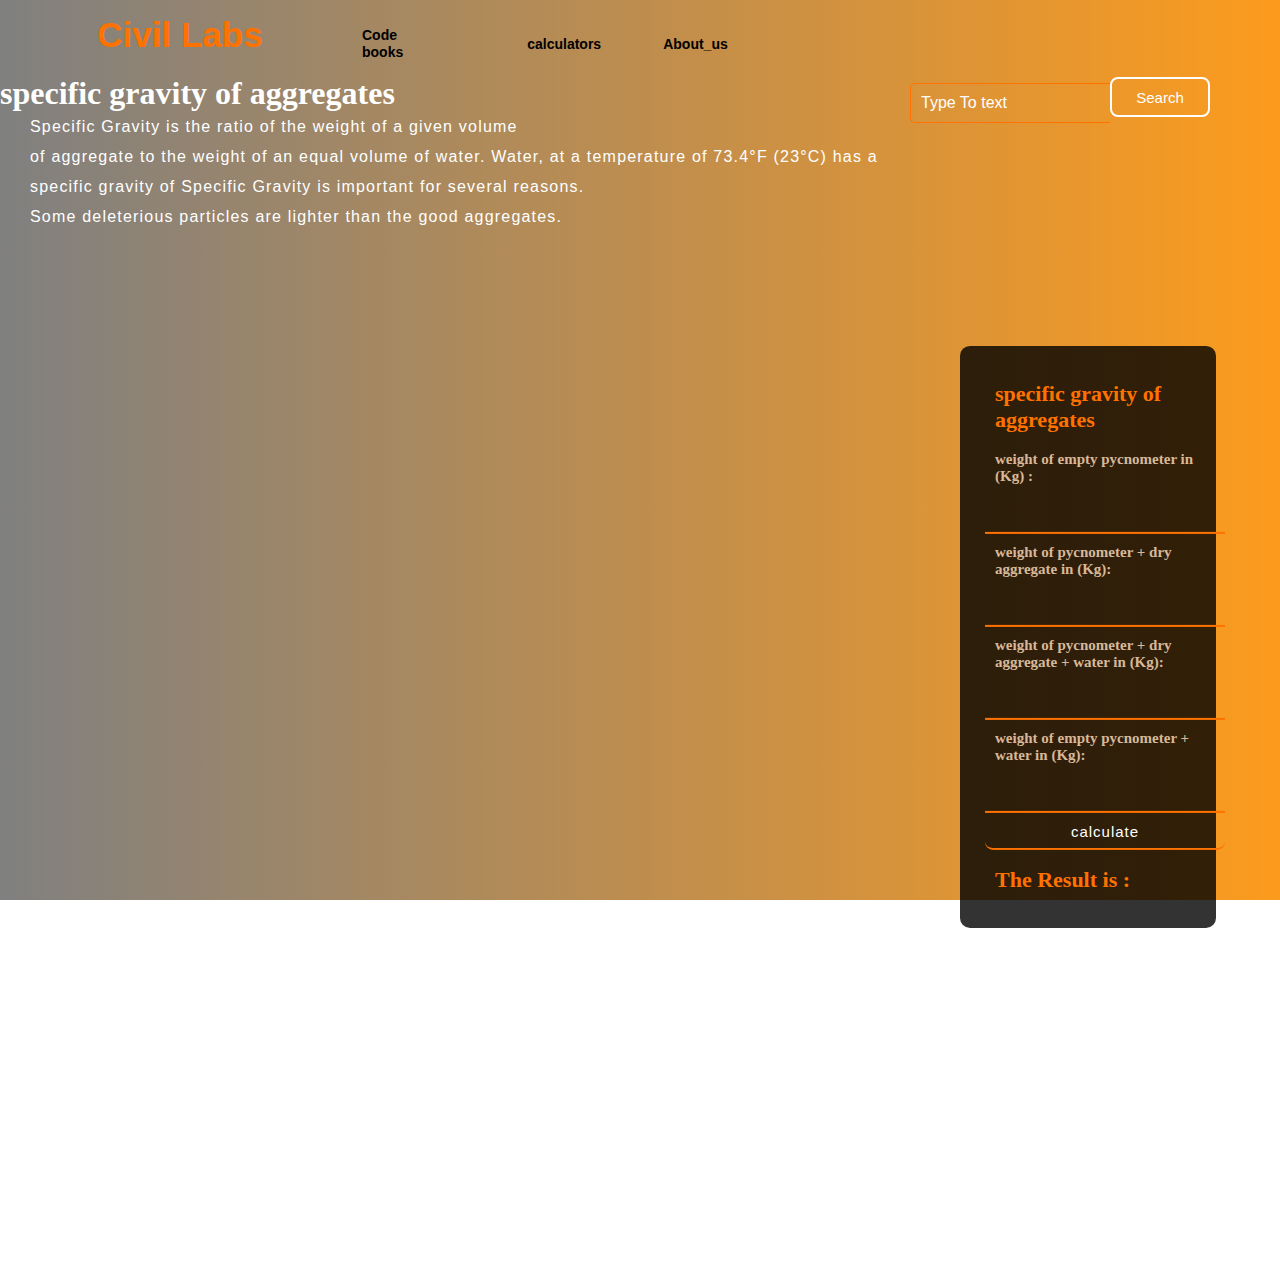
<file: Geotechnology.html>
<!DOCTYPE html>
<html lang="en">
<head>
    <title>Concrete Lab</title>
    <meta charset="utf-8">
    <meta name="viewport" content="width=device-width, initial-scale=1">
    <link rel="stylesheet" href="style.css">
</head>

<div class="mainlabs">
    <div class="navbar">
        <div class="icon">
            <h2 class="logo">Civil Labs</h2>
        </div>

        <div class="menu">
            <ul>
                <li><a href="https://civilread.com/iscodes-pdf/"target="_blank"rel="noopener">Code books</a></li>
                <li><a href="#"></a></li>
                <li>
                    <a href = "#">calculators</a>
                    <ul class="dropdown">
                        <li><a href="#TE">..</a></li>
                        <li><a href="#"></a></li>
                        <li><a href="#"></a></li>
                        <li><a href="#"></a></li>
                    </ul>
                </li>
                <li><a href = "#">About_us</a></li>
            </ul>
        </div>

        <div class="search">
            <input class="srch" type="search" name="" placeholder="Type To text">
            <a href="#"> 
            <button class="btn">Search</button></a>
        </div>
    </div>


   <div class="content" id="specificgravityofaggregates">
      <h1>specific gravity of aggregates</h1>
      <p class="par">Specific Gravity is the ratio of the weight of a given volume <br>
         of aggregate to the weight of an equal volume of water. Water, at a temperature of 73.4°F (23°C) has a <br>
         specific gravity of  Specific Gravity is important for several reasons.<br>
         Some deleterious particles are lighter than the good aggregates.</p>


        <div class="form">
          <form id="concrete">
              <h2>specific gravity of aggregates</h2>
              <h1>weight of empty pycnometer in (Kg) :</h1> <input type="text"
              id="valw1" /><br>
              <h1>weight of pycnometer + dry aggregate in (Kg): </h1><input type="text" 
              id="valw2" /><br>
              <h1>weight of pycnometer + dry aggregate + water in (Kg): </h1><input type="text" 
              id="valw3" /><br>
              <h1>weight of empty pycnometer + water in (Kg): </h1><input type="text" 
              id="valw4" /><br>
              <input class='btn' type="button" onClick="specificgravityofaggregates()" 
               Value="calculate" />
            </form>
  
            <p><h2>The Result is : <br>
              <span id = "G"></span></h2>
            </p>
  
        </div>

    </div>

</div>




<script>

function specificgravityofaggregates() 
    { 
      var ww1 = Number(document.getElementById(
        "valw1").value);
      var ww2 = Number(document.getElementById(
        "valw2").value);
      var ww3 = Number(document.getElementById(
        "valw3").value);
      var ww4 =Number(document.getElementById(
        "valw4").value);
      g=(ww2-ww1);
      s=((ww4-ww1)-(ww3-ww2));
      G=g/s

      document.getElementById(
        "G").innerHTML = G
    }

</script>
</file>
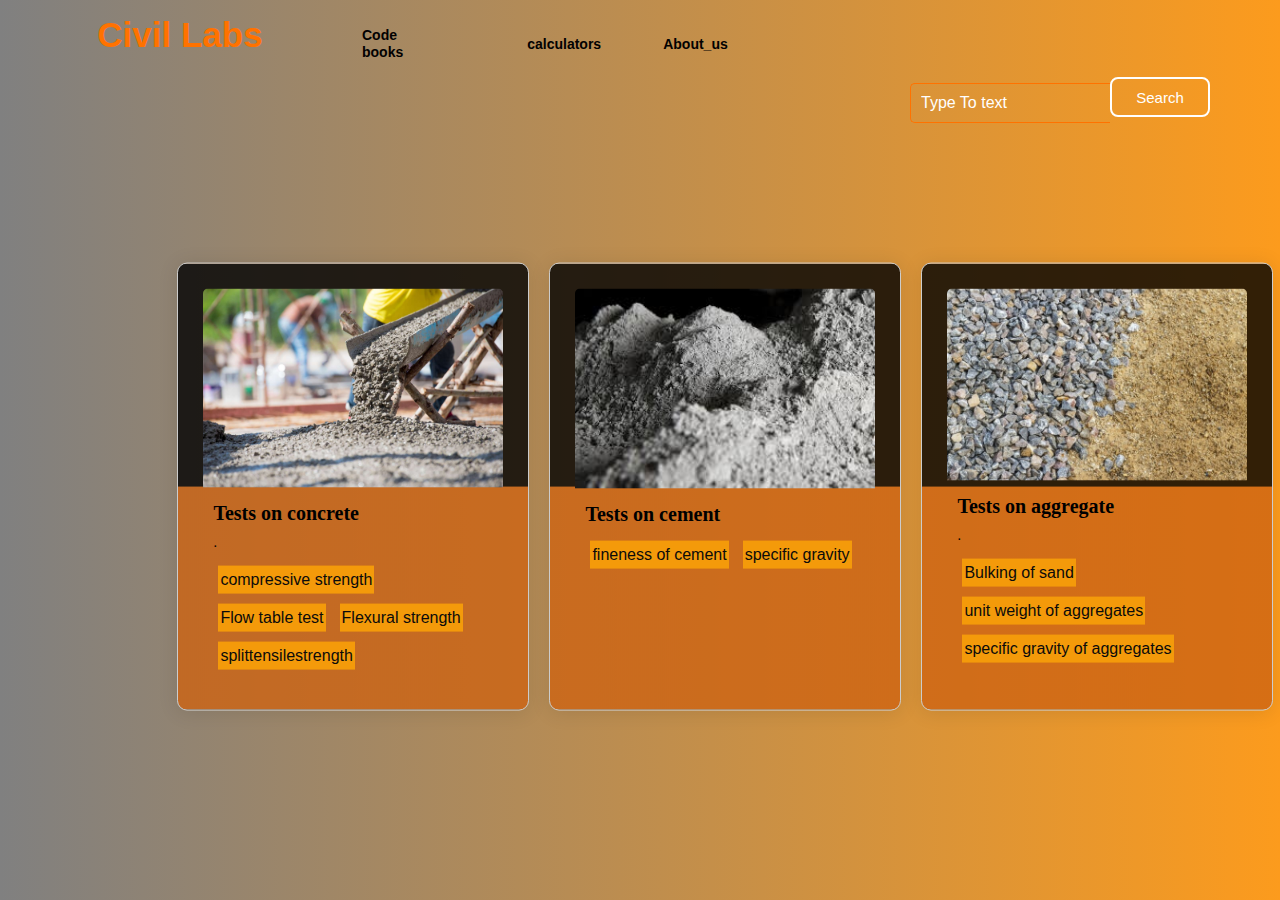
<file: Labs.html>
<!DOCTYPE html>
<html lang="en">
<head>
    <title>Concrete Lab</title>
    <meta charset="utf-8">
    <meta name="viewport" content="width=device-width, initial-scale=1">
    <link rel="stylesheet" href="style.css">
</head>

<div class="mainlabs">
    <div class="navbar">
        <div class="icon">
            <h2 class="logo">Civil Labs</h2>
        </div>

        <div class="menu">
            <ul>
                <li><a href="https://civilread.com/iscodes-pdf/"target="_blank"rel="noopener">Code books</a></li>
                <li><a href="#"></a></li>
                <li>
                    <a href = "#">calculators</a>
                    <ul class="dropdown">
                        <li><a href="#TE">..</a></li>
                        <li><a href="#"></a></li>
                        <li><a href="#"></a></li>
                        <li><a href="#"></a></li>
                    </ul>
                </li>
                <li><a href = "#">About_us</a></li>
            </ul>
        </div>

        <div class="search">
            <input class="srch" type="search" name="" placeholder="Type To text">
            <a href="#"> 
            <button class="btn">Search</button></a>
        </div>
    </div>

    
        <div class="card-container">
          <div class="card" onclick="showDetails(this)">
           <img src="concretett.jpg" alt="Image" class="card-img">
           <div class="card-content">
              <h2 class="card-title">Tests on concrete</h2>
             <p class="card-text">.</p>
             <button class="btnof" onclick="showconcrete()">compressive strength</a></button>
             <button class="btnof" onclick="showflowtable()">Flow table test</a></button>
             <button class="btnof" onclick="showflexuralstrength()">Flexural strength</button>
             <!--<button class="btn" onclick="settingtime()">settingtime</a></button>-->
             <button class="btnof" onclick="showsplittensile()">splittensilestrength</a></button>

           </div>
           <div class="card-details">
             <p>Details will be shown here</p>
            </div>
         </div>

          <div class="card" onclick="showDetails(this)">
            <img src="cemetest.jpg" alt="Image" class="card-img">
           <div class="card-content">
              <h2 class="card-title">Tests on cement</h2>
              <button class="btnof" onclick="showfineness()">fineness of cement </button>
              <button class="btnof" onclick="showsg()">specific gravity</button>

            </div>
            <div class="card-details">
              <p>Details will be shown here</p>
            </div>
          </div>


         <div class="card" onclick="showDetails(this)">
            <img src="Aggregates.jpg" alt="Image" class="card-img">
           <div class="card-content">
              <h2 class="card-title">Tests on aggregate</h2>
              <p class="card-text">.</p>
             
             <button class="btnof" onclick="showbulkingofsand()" >Bulking of sand</button>
             <button class="btnof" onclick="showunitweight()">unit weight of aggregates</button>
             <button class="btnof" onclick="showsgc()">specific gravity of aggregates</button>

            </div>
           <div class="card-details">
              <p>Details will be shown here</p>
            </div>
          </div>


      
         <!-- Add more cards here -->
        </div>
    






    <div class="content" id="compressivetest" style="display:none;">
        <h1>Compressive strength</h1>
        
        <p class="par">Compressive strength is the ability of material or structure to carry the loads on its surface without any crack or deflection.
          <br>A material under compression tends to reduce the size. 
          Concrete compressive strength for general construction varies from<br> 15 MPa (2200 psi) to 30 MPa (4400 psi) and higher in commercial and industrial structures.
          </p>

          <center><iframe width="560" height="315" src="https://www.youtube.com/embed/5zb4gILaHWY" title="YouTube video player"
			  frameborder="0" allow="accelerometer; autoplay; clipboard-write; encrypted-media;
		       gyroscope; picture-in-picture; web-share" allowfullscreen></iframe>
          </center>
          <!--<button class="btn" onclick="showDiv()">Calculator </button>-->
        <p class="par">The formula to calculate compressive strength is
        </p>
         ̌<h2 style="color: black" >F = P/A </h2>,
        <p class="par">F=The compressive strength (MPa)
             <br> P=Maximum load (or load until failure) to 
             <br>the material (N) A=A cross section of the area of the material resisting the load (mm2)
        </p>

            
    
          <div class="form" id="asz">
            <form id="concrete">
                <h2>Compressive strength</h2>
                <h1>Enter the breadth in (mm):</h1> <input type="text"
                id="firstNumber" /><br>
                <h1>Enter the depth in (mm): </h1><input type="text" 
                id="secondNumber" /><br>
                <h1>Enter the failure load for sample 1 in (N): </h1><input type="text" 
                id="third number" /><br>
                <h1>Enter the failure load for sample 2 in (N) :</h1><input type="text" 
                id="fourth number" /><br>
                <h1>Enter the failure loadfor sample 3 in (N): </h1><input type="text" 
                id="fifth number" /><br>
                
                <input class='btn' type="button" onClick="concretetest()" 
                 Value="calculate" />
            </form>

             
              <p><h2>The Result is in (N/mm^2) : <br>
                <span id = "resultloa"></span></h2>
              </p>


          </div>


    </div>



    <div class="content" id="specificgravity" style="display: none;">
      <h1>Specific Gravity of cement</h1>
      <p class="par">The  specific gravity of cement is the weight of particular volume of cement , compared to the weight of the very small amount of water at the given temperature .
        <br> for cement , specific gravity lies at the 3.15 g/cc that indicates that the cement is 3.15 times heavier
        <br> than the same volume of the water.</p>
        <center> <iframe width="560" height="315" src="https://www.youtube.com/embed/Ql5U1k9Sxhg" 
          title="YouTube video player" frameborder="0" 
          allow="accelerometer; autoplay; 
          clipboard-write; encrypted-media; gyroscope; picture-in-picture; web-share" allowfullscreen></iframe>
        </center>
      

  
      <div class="form" >
          <form id="concrete">
              <h2>Specific Gravity of cement</h2>
              <h1>Enter the weight of empty flask, W1 in (gm):</h1> <input type="text"
              id="W1" /><br>
              <h1> Weight of cement in flask,W2 in (gm): </h1><input type="text" 
              id="W2" /><br>
              <h1>Enter the weight of mixture of kerosene to the sample,W3 in (gm) : </h1><input type="text" 
              id="W3" /><br>
              <h1>Enter the weight of kerosene only in the bottle to the tip,W4 in (gm): </h1><input type="text" 
              id="W4" /><br>
              <h1>Enter the weight of kerosene only in the bottle to the tip,W5 in (gm): </h1><input type="text" 
              id="W5" /><br>
              <input class='btn' type="button" onClick="SpecificGravity()" 
               Value="calculate" />
          </form>
  
            <p><h2>The Result is : <br>
              <span id = "Sg"></span></h2>
           </p>
  
      </div>
      
    </div>

   <div class="content" id="splittensile" style="display: none;">
     <h1>split tensile strength</h1>
     <p class="par">The split tensile test is an indirect way of evaluating the tensile test of concrete. In this test, 
          a standard cylindrical specimen is laid horizontally,<br>and the force is applied on the cylinder radially on the surface which causes 
         the formation of a vertical crack in the specimen along its diameter.</p>
        <center><iframe width="560" height="315" src="https://www.youtube.com/embed/UIcMUJzTHUE" 
         title="YouTube video player" frameborder="0" allow="accelerometer; autoplay; 
         clipboard-write; encrypted-media; gyroscope; picture-in-picture; web-share" allowfullscreen></iframe>
        </center>
  
     <div class="form">
       <form id="concrete">
           <h2>split tensile strength</h2>
           <h1>enter the load at failure :</h1> <input type="text"
           id="P" /><br>
           <h1> enter the diameter of the specimen: </h1><input type="text" 
           id="D" /><br>
           <h1>enter the length of the specimen: </h1><input type="text" 
           id="L" /><br>
           <input class='btn' type="button" onClick="splittensilestrength()"
            Value="calculate" />
       </form>

       <p><h2>The Result is : <br>
         <span id = "S"></span></h2>
       </p>
        
      </div>
    </div>

   <div class="content" id="fineness" style="display: none;">
     <h1>FINENESS OF CEMENT</h1>
     <p class="par">The fineness of cement is a measure of cement particle size and is denoted in terms of the specific surface area of cement. 
        <br> The Fineness Test of Cement is done by sieving cement samples through a standard IS sieve.
       <br>The weight of a cement particle whose size is greater than 90 microns is determined. Then the percentage of retained cement particles is calculated.</p>
       <center> <iframe width="560" height="315" src="https://www.youtube.com/embed/e9XX7993eh8" 
         title="YouTube video player" frameborder="0" allow="accelerometer; autoplay;
          clipboard-write; encrypted-media; gyroscope; picture-in-picture; web-share" allowfullscreen></iframe>
       </center>
  
     <div class="form">
         <form id="concrete">
             <h2>FINENESS OF CEMENT</h2>
             <h1>Enter weight of cement taken in grams :</h1> <input type="text"
             id="retainwg" /><br>
             <h1>Enter weight retained on seive in grams: </h1><input type="text" 
             id="retainse" /><br>
             <input type="button" onClick="FINESSOFCEMENT()" 
              Value="Divide" />
           </form>
  
          <p><h2>The Result is in %: <br>
            <span id = "result" ></span></h2>
          </p>
         
  
      </div>
    
    </div>





  <div class="content" id="Bulkingofsand" style="display: none;">
    <h1>Bulking of sand</h1>
    <p class="par"><br>The increase in the volume of sand due to increase in moisture content is called bulking of sand. A film of water
      <br> is created around the sand particles which forces the particles to get a side from each other and thus the volume is increased  
      <br>  Five to eight percent of the increase in moisture in the sand can increase the volume of sand up to 20 to 40 percent. 
      </p>
        <center><iframe width="560" height="315" src="https://www.youtube.com/embed/G7zXDCDcsRc"
          title="YouTube video player" frameborder="0" allow="accelerometer; autoplay; 
          clipboard-write; encrypted-media; gyroscope; picture-in-picture; web-share" allowfullscreen></iframe>
        </center>


      <div class="form">
        <form id="concrete">
            <h2>Bulking of sand</h2>
            <h1>Volume of the sand & water in the container :</h1> <input type="text"
            id="v1" /><br>
            <h1>Volume of the sand & water : </h1><input type="text" 
            id="1v2" /><br>
            <h1>Volume of the sand in water: </h1><input type="text" 
            id="2v2" /><br>
            <h1>Volume of the sand in water: </h1><input type="text" 
            id="3v2" /><br>
            <h1>Volume of the sand in water: </h1><input type="text" 
            id="4v2" /><br>
            <h1>Volume of the sand in water: </h1><input type="text" 
            id="5v2" /><br>
            <input class='btn' type="button" onClick="Bulkingofsand()" 
             Value="calculate" />
          </form>

          <p><h2>The maximum percentage raise : <br>
            <span id = "bulk1"></span></h2>
          </p>
          <p><h2>Maximum bulking of sand is observed at : <br>
            <span id = "bulk2"></span></h2>
          </p>

      </div>
      
  </div>



  <div class="content" id="flexuralstrength" style="display: none;">
    <h1>flexural strength</h1>

    <center><iframe width="560" height="315" src="https://www.youtube.com/embed/wI5hFajlrrM" title="YouTube video player"
     frameborder="0" allow="accelerometer;
     autoplay; clipboard-write; encrypted-media; gyroscope; picture-in-picture; web-share" allowfullscreen>
    </iframe></center>
    <h2>Flexural strength of concrete is determined by using the formula,<br>
      F= PL/ bd 2. Here F= Flexural strength of concrete (in MPa),<br>
      P= Failure load (in N),<br>
      L= Effective span of the beam (400mm),<br>
      b= Breadth of the beam (100mm)<h2>

      <div class="form">
          <form id="concrete">
            <h2>Flexural strength</h2>
            <h1>a value in mm</h1><input type="text" id="txta" /> <br>
			       
			      <h1>P value in N</h1><input type="text" id="txtP" /> <br>
			     
			      <h1>L value in mm</h1><input type="text" id="txtL" /> <br>
			      
			      <h1>b value in mm</h1><input type="text" id="txtb" /> <br>
			       
			      <h1>d value in mm</h1><input type="text" id="txtd" /> <br>
            <input class="btn" type="button"  onclick="flexuralstrength()"
              value="Calculate" />
			    </form>
          <p><h2>The Result is in N/mm^2: <br>
			      <span id="Result1"></span>
          </p>
          <p>
			      <span id="Result2"></span>
          </p>
          <p>
			      <span id="Result3"></span>
          </p>
      </div>
  </div>


  <div class="content" id="showflowtable" style="display:none;">
    <h1>FLOW TABLE TEST</h1>
    <p class="par">The flow test is performed to measure the workability of concrete.
      In this test the workability of concrete is measured by examining the flowing property or fluidity of concrete.<br>
      The flow test is a simple laboratory test. This test works on the principle of a jolting of the standard mass of concrete and measured by the flow of concrete.
      <br>The flow of concrete indicates the workability of concrete.</p>
      <center><iframe width="560" height="315" src="https://www.youtube.com/embed/KN-nKeSqDPU" title="YouTube video player" 
        frameborder="0" allow="accelerometer; autoplay; clipboard-write; encrypted-media; gyroscope; picture-in-picture; web-share" 
        allowfullscreen></iframe>
      </center>
      <h2 style="color: rgba(44, 16, 54, 0.833)" >Flow% = (Spread diameter in cm – 25) /25*100</h2>


    <div class="form">
        <form id="concrete">
            <h2>FLOW TABLE TEST</h2>
            <h1>Enter the diameter of the flow 1st direction in cms:</h1> <input type="text"
            id="Dt1" /><br>
            <h1>Enter the diameter of the flow 2nd direction in cms:</h1> <input type="text"
            id="Dt2" /><br>
            <h1>Enter the diameter of the flow 3rd direction in cms:</h1> <input type="text"
            id="Dt3" /><br>
            <h1>Enter the diameter of the flow 4th direction in cms:</h1> <input type="text"
            id="Dt4" /><br>
            <h1>Enter the diameter of the flow 5th direction in cms:</h1> <input type="text"
            id="Dt5" /><br>
            <h1>Enter the diameter of the flow 6th direction in cms:</h1> <input type="text"
            id="Dt6" /><br>
            <h1>Enter the diameter of the flow 7th direction in cms:</h1> <input type="text"
            id="Dt7" /><br>
            <h1>Enter the diameter of the flow 8th direction in cms:</h1> <input type="text"
            id="Dt8" /><br>
            <input type="button" onClick="FLOWTABLETEST()"
             Value="calculate" />
          </form>
  
          <p><h2>The Result is : <br>
            <span id = "ft"></span></h2>
          </p>
         
  
    </div>
  </div>



  <div class="content" id="specificgravityofaggregates" style="display: none;">
      <h1>specific gravity of aggregates</h1>
      <p class="par">Specific Gravity is the ratio of the weight of a given volume <br>
         of aggregate to the weight of an equal volume of water. Water, at a temperature of 73.4°F (23°C) has a <br>
         specific gravity of  Specific Gravity is important for several reasons.<br>
         Some deleterious particles are lighter than the good aggregates.</p>


        <div class="form">
          <form id="concrete">
              <h2>specific gravity of aggregates</h2>
              <h1>weight of empty pycnometer in (Kg) :</h1> <input type="text"
              id="valw1" /><br>
              <h1>weight of pycnometer + dry aggregate in (Kg): </h1><input type="text" 
              id="valw2" /><br>
              <h1>weight of pycnometer + dry aggregate + water in (Kg): </h1><input type="text" 
              id="valw3" /><br>
              <h1>weight of empty pycnometer + water in (Kg): </h1><input type="text" 
              id="valw4" /><br>
              <input class='btn' type="button" onClick="specificgravityofaggregates()" 
               Value="calculate" />
            </form>
  
            <p><h2>The Result is : <br>
              <span id = "G"></span></h2>
            </p>
  
        </div>

  </div>

    <div class="content" id="unitweight" style="display: none;">
      <h1>unit weight of aggregates</h1>
      <p class="par">Lorem ipsum dolor sit amet consectetur adipisicing elit. Sunt neque 
        expedita atque eveniet <br> quis nesciunt. Quos nulla vero consequuntur, fugit nemo ad delectus 
        <br> a quae totamipsa illum minus laudantium?</p>
  
  
        <div class="form">
          <form id="concrete">
              <h2>unit weight of aggregates</h2>
              <h1>weight of empty cylinder in (kg) :</h1> <input type="text"
              id="valW1" /><br>
              <h1>weight of cylinder + water in (kg): </h1><input type="text" 
              id="valW2" /><br>
              <h1>weight of cylinder + dry aggregate + water in (kg): </h1><input type="text" 
              id="valW3" /><br>
              <input class='btn' type="button" onClick="unitweightofaggregates()" 
               Value="calculate" />
            </form>
  
            <p><h2>The Result is in Kg/m^2: <br>
              <span id = "Gg"></span></h2>
            </p>
  
        </div>
    </div>


    
  

</div>







<script>
  
  function concretetest() 
    { 
      num1 = parseInt(document.getElementById(
        "firstNumber").value);
      num2 = parseInt(document.getElementById(
        "secondNumber").value);
      num3 = parseInt(document.getElementById(
        "third number").value);
      num4 = parseInt(document.getElementById(
        "fourth number").value);
      num5 = parseInt(document.getElementById(
        "fifth number").value);

      
      area= num1*num2
      sum= num3+num4+num5;
      average=(sum)/3;
      


      document.getElementById(
        "resultloa").innerHTML = (average)/(area)*1000,PerformanceResourceTiming
    }

    function showconcrete() {
      var div= document.getElementById('compressivetest')
			if (div.style.display === 'none') {
				div.style.display = 'block';
			} else {
				div.style.display = 'none';
			}
   }

    function Bulkingofsand()
    {
      n1 = document.getElementById(
        "v1").value;
      n2 = document.getElementById(
        "1v2").value;
      n3 = document.getElementById(
        "2v2").value;
      n3 = document.getElementById(
        "3v2").value;
      n4 = document.getElementById(
        "4v2").value;
      n5 = document.getElementById(
        "5v2").value;
        val11 = n2-n1;
        val12 = val11/n1;
        val13 = val12*100;
        val21 = n3-n1;
        val22 = val21/n1;
        val23 = val22*100; 
        val31 = n4-n1;
        val32 = val31/n1;
        val33 = val32*100;
        val41 = n5-n1;
        val42 = val41/n1;
        val43 = val42*100;
        var array = [val13, val23, val33, val43 ];
        var largest= 0;

        for (i=0; i<array.length; i++){
          if (array[i]>largest) {
            largest=array[i];
          }
        }
        console.log(largest);

      document.getElementById(
        "bulk1").innerHTML = largest
        if (largest==val13){
          document.getElementById(
           "bulk2").innerHTML = "4%"

        }  else if (largest==val23) {
          document.getElementById(
           "bulk2").innerHTML = "6%"

        } else if (largest==val33) {
          document.getElementById(
           "bulk2").innerHTML = "10%"
          
        } else if (largest==val43) {
          document.getElementById(
           "bulk2").innerHTML = "14%"
        } else {
          document.getElementById(
           "bulk2").innerHTML = "18%"
        }
      
      

    } 

    function showbulkingofsand() {
      var div= document.getElementById('Bulkingofsand')
			if (div.style.display === 'none') {
				div.style.display = 'block';
			} else {
				div.style.display = 'none';
			}
   }

   


    function SpecificGravity() 
    { 
      W1 = Number(document.getElementById(
        "W1").value);
      W2 = Number(document.getElementById(
        "W2").value);
      W3 = Number(document.getElementById(
        "W3").value);
      W4 =Number(document.getElementById(
        "W4").value);
      W5 =Number(document.getElementById("W5").value);
        g=W3-W1
        lo=W5*g
        s=W5+W3-W4
        po=W2-W1
        Sg=s*po 

      document.getElementById(
        "Sg").innerHTML = lo/Sg
    }
    function showsg() {
      var div= document.getElementById('specificgravity')
			if (div.style.display === 'none') {
				div.style.display = 'block';
			} else {
				div.style.display = 'none';
			}
   }
    
    function splittensilestrength() 
    { 
      P = document.getElementById(
        "P").value;
      D = document.getElementById(
        "D").value;
      L= document.getElementById(
        "L").value;
      S=(2*P)/(3.14*D*L)
        

      document.getElementById(
        "S").innerHTML = S
    }

    function showsplittensile() {
      var div= document.getElementById('splittensile')
			if (div.style.display === 'none') {
				div.style.display = 'block';
			} else {
				div.style.display = 'none';
			}
   }



    function FINESSOFCEMENT() 
    { 
      w = document.getElementById(
        "retainwg").value;
      w1 = document.getElementById(
        "retainse").value;
        val = w1/w;
      document.getElementById(
        "result").innerHTML = val*100
    }

    function showfineness() {
      var div= document.getElementById('fineness')
			if (div.style.display === 'none') {
				div.style.display = 'block';
			} else {
				div.style.display = 'none';
			}
   }
    
    

    function FLOWTABLETEST()
    { 
      var Dt11 = Number(document.getElementById(
        "Dt1").value);
      var Dt22 = Number(document.getElementById(
        "Dt2").value);
      var Dt33 = Number(document.getElementById(
        "Dt3").value);
      var Dt44 = Number(document.getElementById(
        "Dt4").value);
      var Dt55 = Number(document.getElementById(
        "Dt5").value);
      var Dt66 = Number(document.getElementById(
        "Dt6").value);
      var Dt77 = Number(document.getElementById(
        "Dt7").value);
      var Dt88 = Number(document.getElementById(
        "Dt8").value);
        var er= Dt11+Dt22+Dt33+Dt44+Dt55+Dt66+Dt77+Dt88;
        var Di=er/8;
        var vall = Di-25;
        var ftb = vall*100/25;
      document.getElementById(
        "ft").innerHTML=ftb
    }

    function showflowtable() {
      var div= document.getElementById('showflowtable')
			if (div.style.display === 'none') {
				div.style.display = 'block';
			} else {
				div.style.display = 'none';
			}
   }


    function flexuralstrength()
	  { 
		  var aval = Number(document.getElementById("txta").value);
		  var Pval = Number(document.getElementById("txtP").value);
	  	var Lval = Number(document.getElementById("txtL").value);
		  var bval = Number(document.getElementById("txtb").value);
		  var dval = Number(document.getElementById("txtd").value);

      if(aval>=13) {

		    var F = (Pval*Lval)/(bval*dval*dval);
			      document.getElementById("Result1").innerHTML = +F;
           
      } else if(aval==11) {
		    var F = (3*Pval*aval)/(bval*dval*dval);
			      document.getElementById("Result2").innerHTML = F;

      } else if(aval==12) {
		    var F = (3*Pval*aval)/(bval*dval*dval);
			      document.getElementById("Result2").innerHTML = F;
            
      } else if(aval<11) {
            document.getElementById("Result3").innerHTML ="Discard Result";
            
      }
        else {
           return "Enter a value"
            
      } 
      
    }

    function showflexuralstrength() {
      var div= document.getElementById('flexuralstrength')
			if (div.style.display === 'none') {
				div.style.display = 'block';
			} else {
				div.style.display = 'none';
			}
   }

    function specificgravityofaggregates() 
    { 
      var ww1 = Number(document.getElementById(
        "valw1").value);
      var ww2 = Number(document.getElementById(
        "valw2").value);
      var ww3 = Number(document.getElementById(
        "valw3").value);
      var ww4 =Number(document.getElementById(
        "valw4").value);
      g=(ww2-ww1);
      s=((ww4-ww1)-(ww3-ww2));
      G=g/s

      document.getElementById(
        "G").innerHTML = G
    }
  
    function showsgc() {
      var div= document.getElementById('specificgravityofaggregates')
			if (div.style.display === 'none') {
				div.style.display = 'block';
			} else {
				div.style.display = 'none';
			}
    }

    function AggregateCrushingValue() 
    { 
      M1 = document.getElementById(
        "M1").value;
      M3 = document.getElementById(
        "M3").value;
      M2 = document.getElementById(
        "M2").value;
     Agg =   M2/M1 * 100

      document.getElementById(
        "Aggregate Crushing Value").innerHTML = Agg
    }

    function unitweightofaggregates() 
    { 
      var WW1 = Number(document.getElementById(
        "valW1").value);
      var WW2 = Number(document.getElementById(
        "valW2").value);
      var WW3 = Number(document.getElementById(
        "valW3").value);
      g=(WW3-WW1);
      s=(WW2-WW1);
      G=g/s

      document.getElementById(
        "Gg").innerHTML = G
    }

    function showunitweight() {
      var div= document.getElementById('unitweight')
			if (div.style.display === 'none') {
				div.style.display = 'block';
			} else {
				div.style.display = 'none';
			}
    }
    
    function settingtime() {
      var div= document.getElementById('settingtime')
			if (div.style.display === 'none') {
				div.style.display = 'block';
			} else {
				div.style.display = 'none';
			}
    }


    function showDiv() {
			var div = document.getElementById('asz');

			if (div.style.display === 'none') {
				div.style.display = 'block';
			} else {
				div.style.display = 'none';
			}
		}
   


 
 

 

</script>
</file>
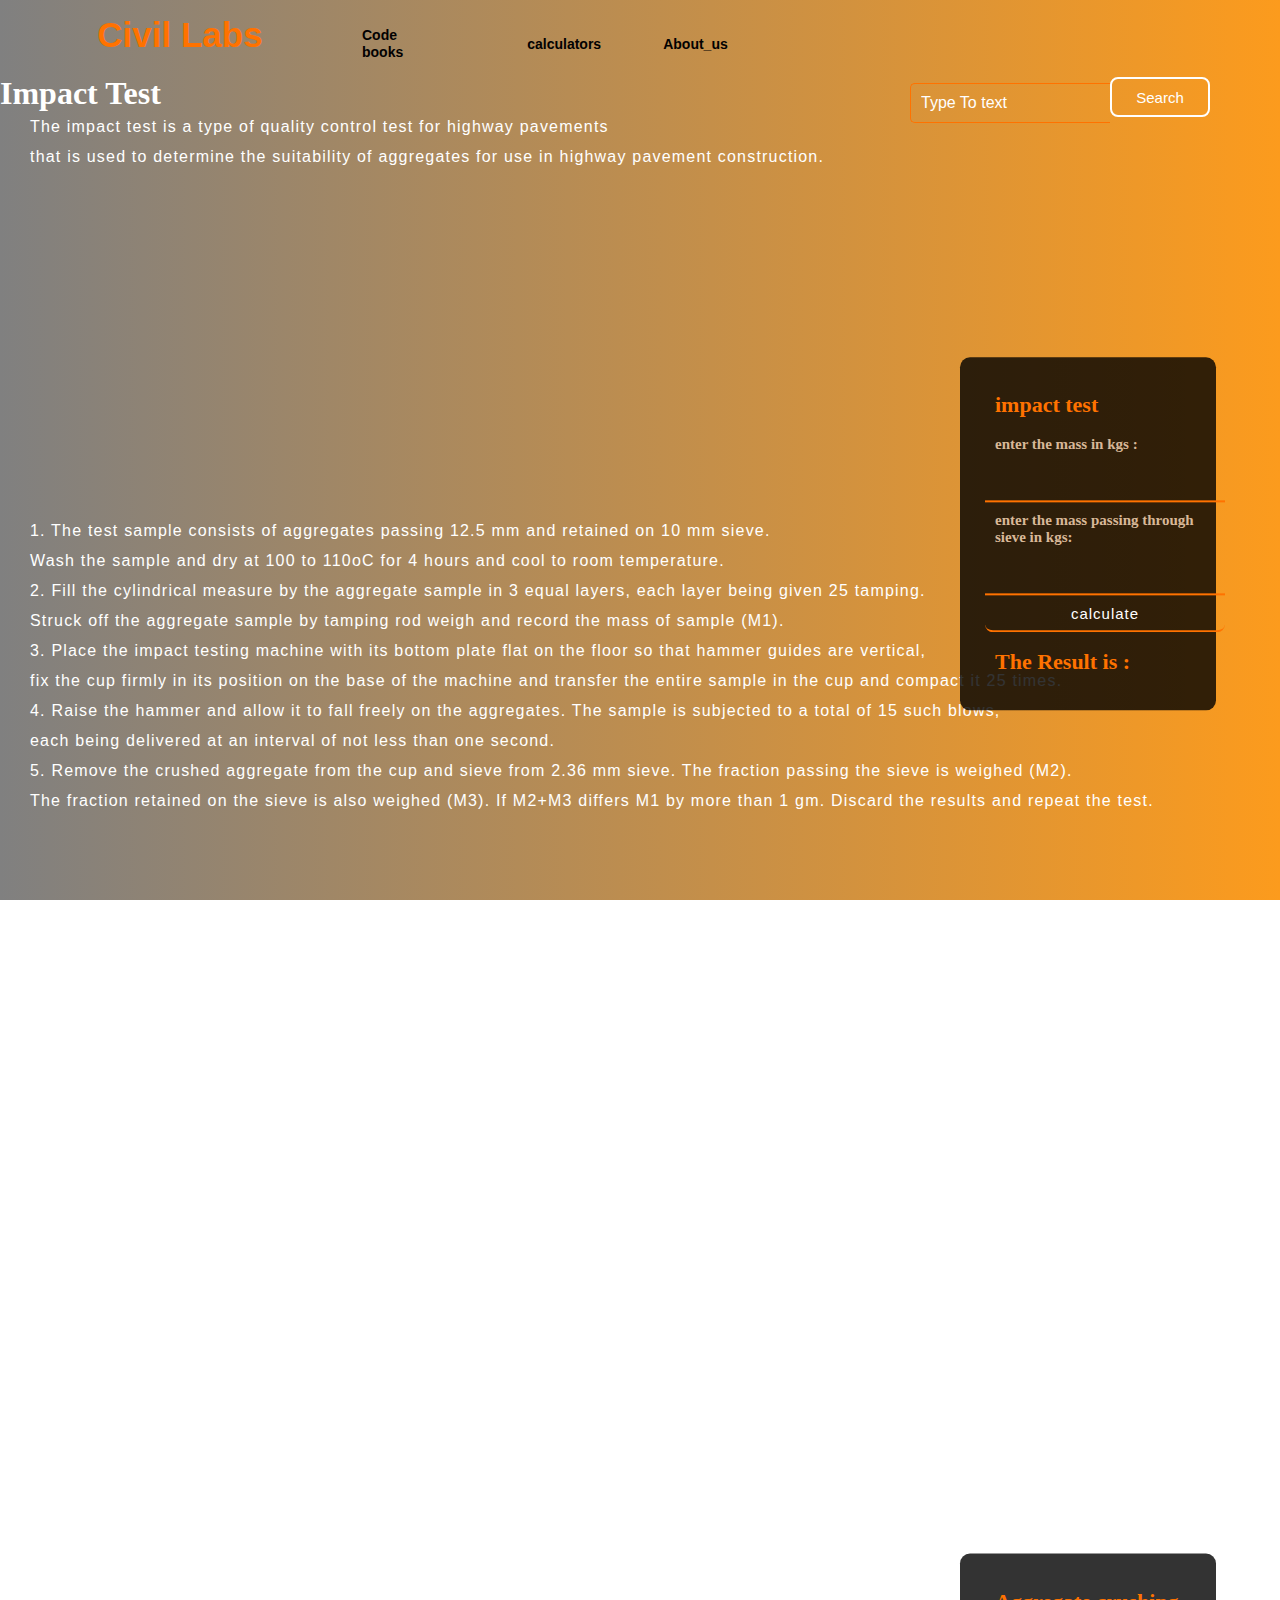
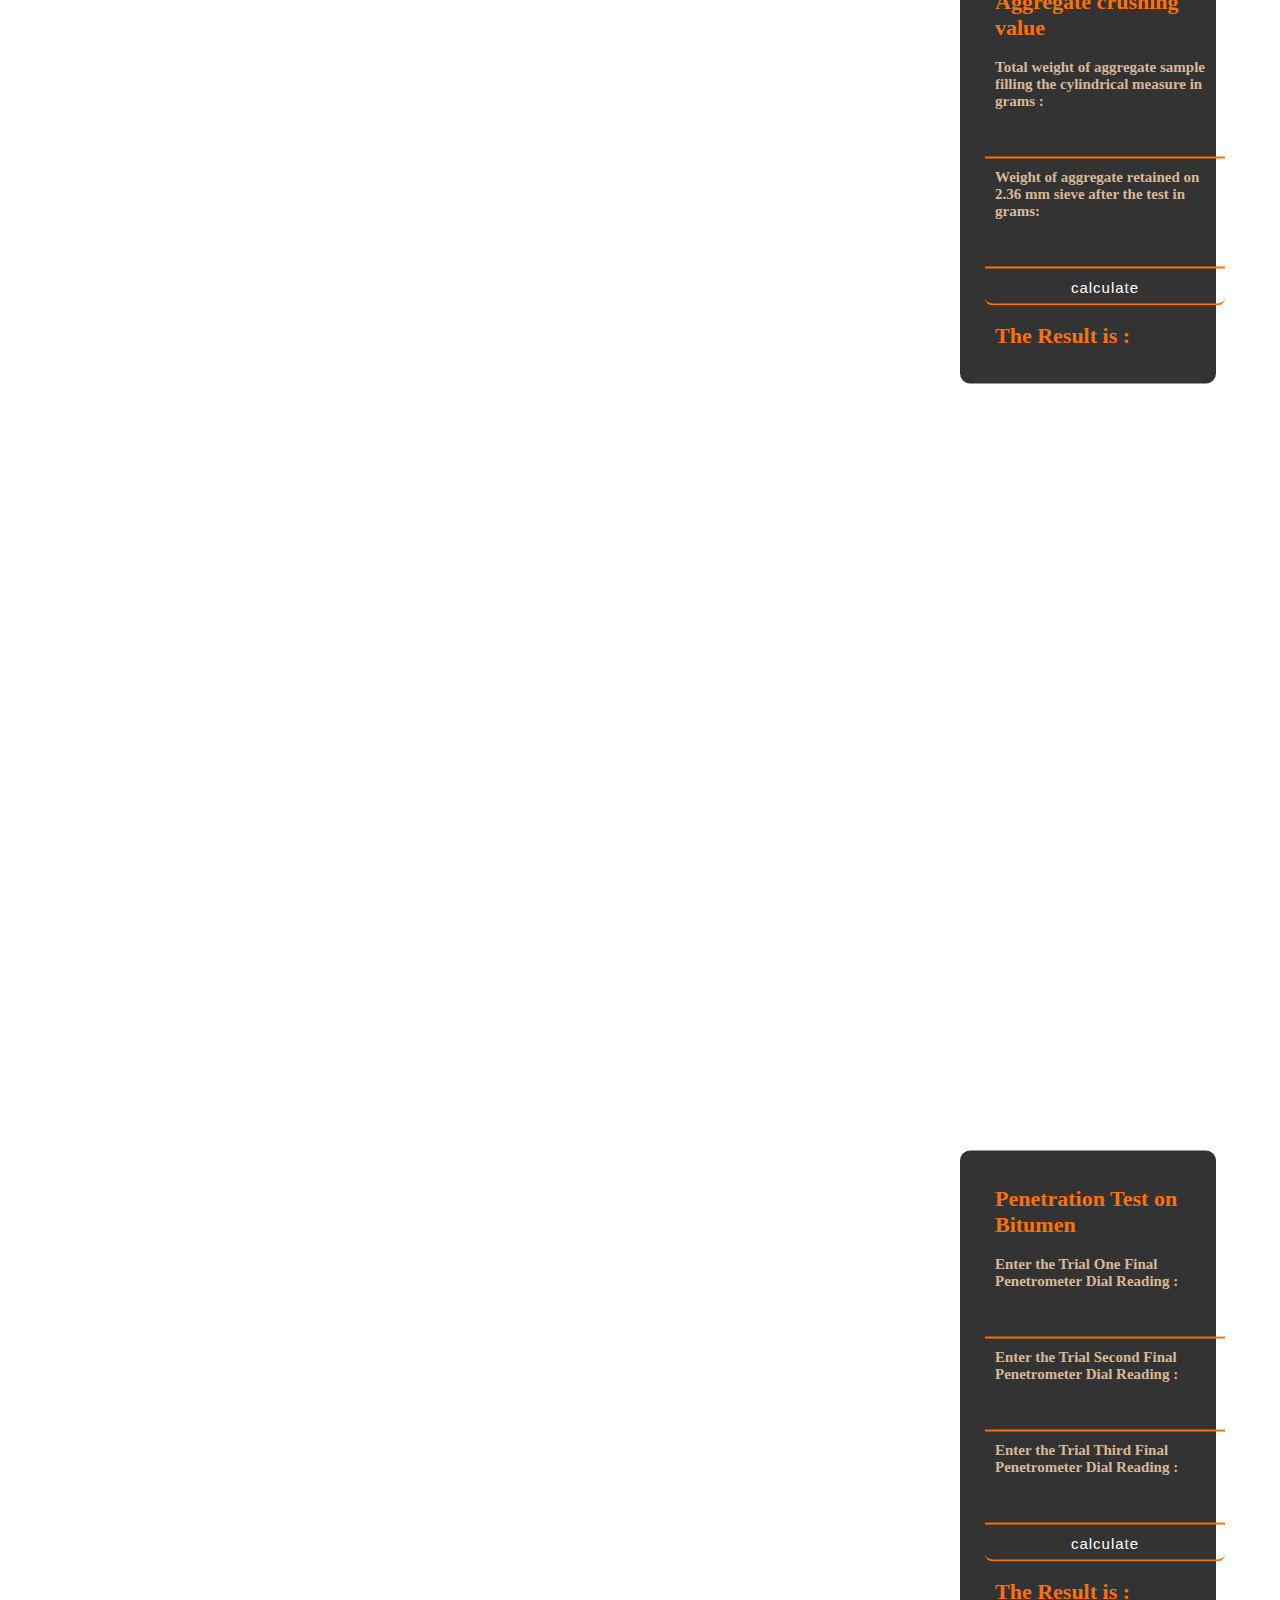
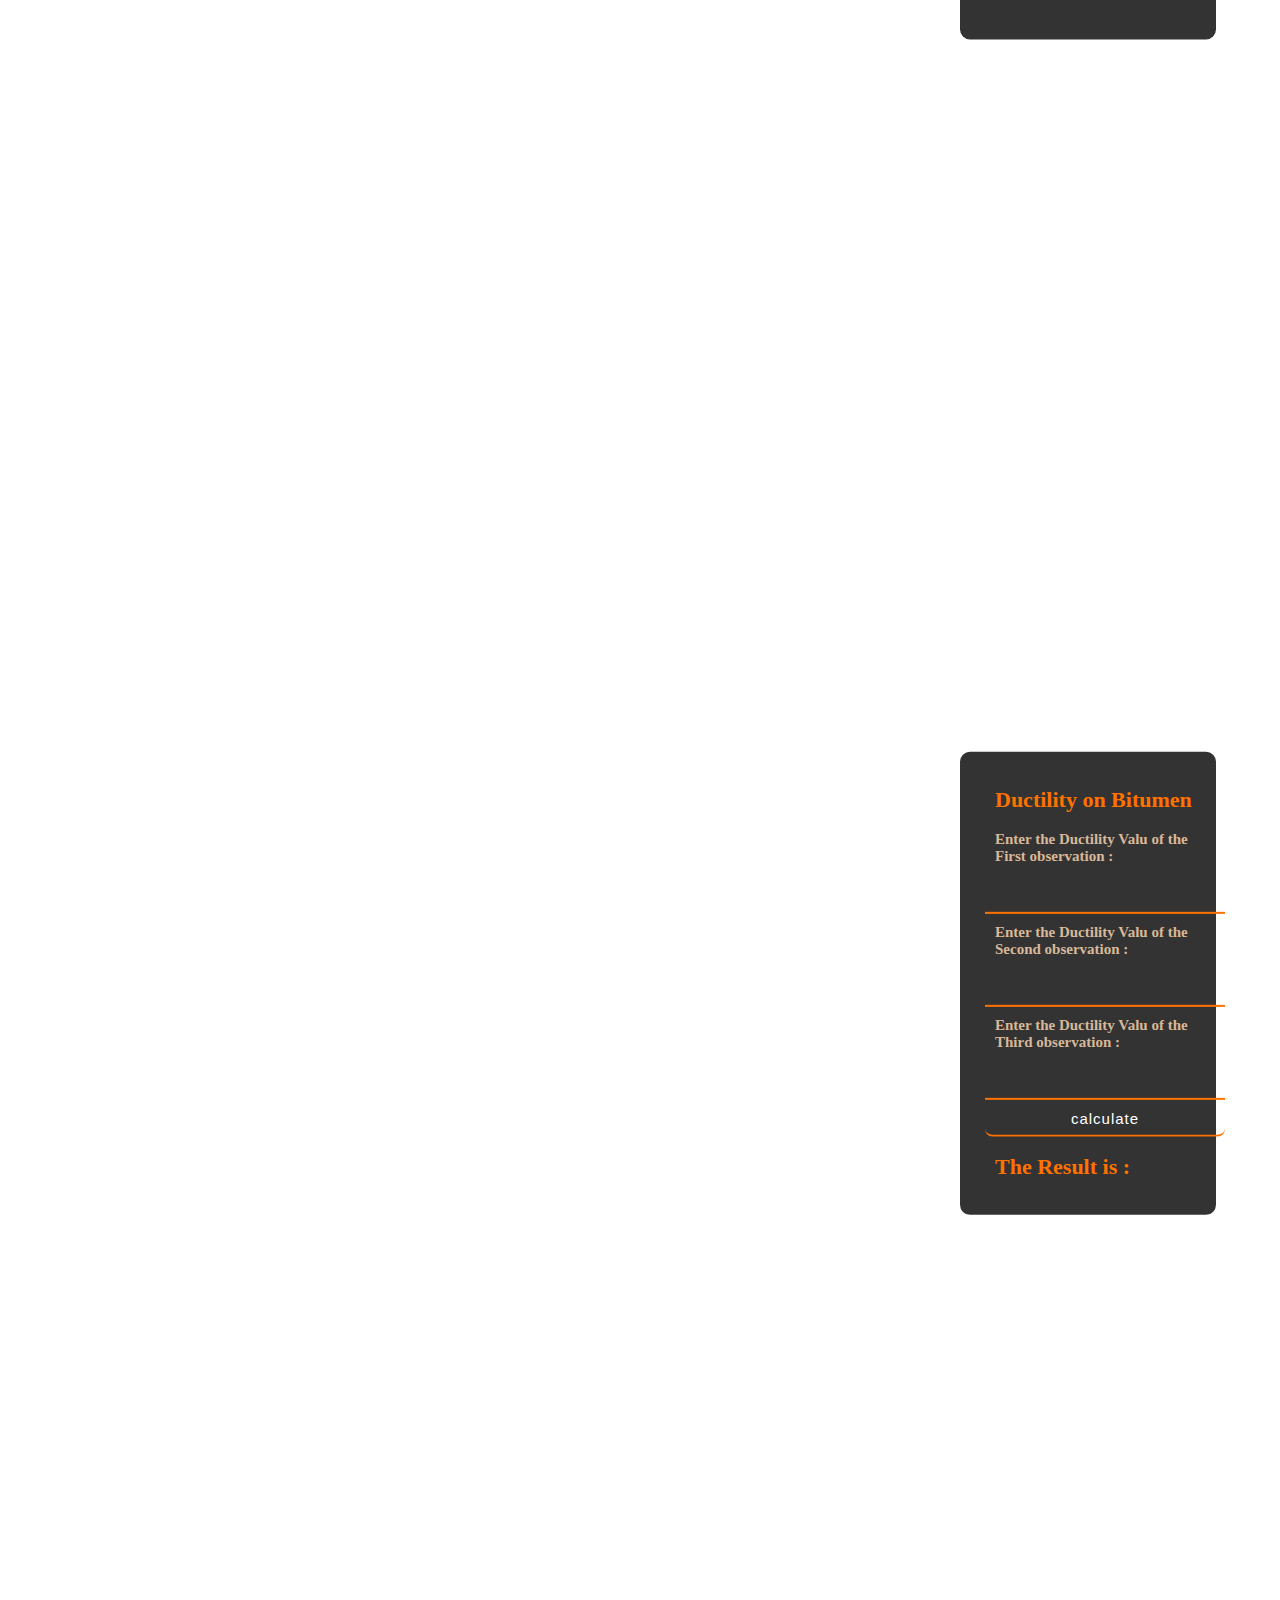
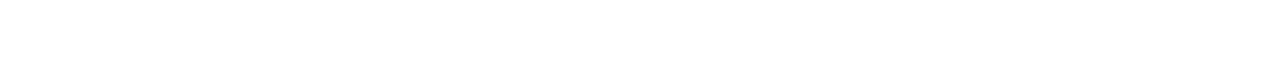
<file: transporteng.html>
<!DOCTYPE html>
<html lang="en">
<head>
    <title>Concrete Lab</title>
    <meta charset="utf-8">
    <meta name="viewport" content="width=device-width, initial-scale=1">
    <link rel="stylesheet" href="style.css">
</head>

<div class="mainlabs">
    <div class="navbar">
        <div class="icon">
            <h2 class="logo">Civil Labs</h2>
        </div>

        <div class="menu">
            <ul>
                <li><a href="https://civilread.com/iscodes-pdf/"target="_blank"rel="noopener">Code books</a></li>
                <li><a href="#"></a></li>
                <li>
                    <a href = "#">calculators</a>
                    <ul class="dropdown">
                        <li><a href="#TE">..</a></li>
                        <li><a href="#"></a></li>
                        <li><a href="#"></a></li>
                        <li><a href="#"></a></li>
                    </ul>
                </li>
                <li><a href = "#">About_us</a></li>
            </ul>
        </div>

        <div class="search">
            <input class="srch" type="search" name="" placeholder="Type To text">
            <a href="#"> 
            <button class="btn">Search</button></a>
        </div>
    </div>


    <div class="content">
        <h1>Impact Test</h1>
        
        <p class="par">The impact test is a type of quality control test for highway pavements 
          <br>that is used to determine the suitability of aggregates for use in highway pavement construction.<br>
          </p>
          <center>
            <iframe width="560" height="315" src="https://www.youtube.com/embed/x4ekpMEERxI" 
                title="YouTube video player" frameborder="0" 
                allow="accelerometer; autoplay; clipboard-write; encrypted-media; gyroscope; picture-in-picture; web-share" allowfullscreen>
            </iframe>
          </center>
          <p class="par">1. The test sample consists of aggregates passing 12.5 mm and retained on 10 mm sieve. 
            <br>Wash the sample and dry at 100 to 110oC for 4 hours and cool to room temperature.
            
            <br>2. Fill the cylindrical measure by the aggregate sample in 3 equal layers, each layer being 
            given 25 tamping. <br>Struck off the aggregate sample by tamping rod weigh and record the 
            mass of sample (M1).
            <br>3. Place the impact testing machine with its bottom plate flat on the floor so that hammer 
            guides are vertical,<br> fix the cup firmly in its position on the base of the machine and transfer 
            the entire sample in the cup and compact it 25 times.
            <br>4. Raise the hammer and allow it to fall freely on the aggregates. The sample is subjected 
            to a total of 15 such blows,<br> each being delivered at an interval of not less than one second.
            <br>5. Remove the crushed aggregate from the cup and sieve from 2.36 mm sieve. The fraction 
            passing the sieve is weighed (M2).<br> The fraction retained on the sieve is also weighed (M3). 
            If M2+M3 differs M1 by more than 1 gm. Discard the results and repeat the test.
            </p>


        <div class="form">
           <form id="concrete">
             <h2>impact test</h2>
             <h1>enter the mass in kgs  :</h1> <input type="text"
             id="M" /><br>
             <h1> enter the mass passing through sieve in kgs: </h1><input type="text" 
             id="V" /><br>
             <input class='btn' type="button" onClick="impacttest()" 
              Value="calculate" />
           </form>
            <p><h2>The Result is : <br>
                <span id = "R"></span></h2>
            </p>
    
        </div>
    

    </div>   



    <div class="content">
        <h1>Aggregate Crushing Value</h1>
        
        <p class="par">The aggregate crushing value is defined,
           as a ratio of the weight of fines passing <br>the specified IS sieve to the total weight of the sample expressed as a percentage.
          </p>

          <center><iframe width="560" height="315" src="https://www.youtube.com/embed/0FzIk9gMReo" title="YouTube video player" 
            frameborder="0" allow="accelerometer;
            autoplay; clipboard-write; encrypted-media; gyroscope; picture-in-picture; web-share" allowfullscreen>
          </iframe></center>



        <p class="par">
          1. The aggregate passing 12.5 mm IS sieve and retained on 10 mm IS sieve is selected for 
             standard test. The aggregate may be<br> dried by heating at a temperature 100oC to 110 C for a 
             period of 4 hours and is tested after being cooled to room temperature. <br>The aggregate 
             should be in surface dry condition before testing.<br>
          2. The cylindrical measure is filled by the test sample of aggregate in three layers, each 
             layer being tamped by tamping rod.<br> After the third layer, level the cylinder by tamping rod. 
             Weigh the sample.<br>
          3. The cylinder of the test apparatus is placed in position on the base plate and add the test 
             specimen in three layers of<br> approximately equal depth, each layer being subjected to 25 
             strokes by tamping rod. Carefully level the <br>surface and insert the plunger so that it rests 
             horizontally.<br>
          4. Place the cylinder between the platens of testing machine and apply the load of 400 KN 
             in 10 min.<br>
          5. Release the load and remove the crushed aggregate and sieve through 2.36 mm IS sieve 
             and<br> find the mass of the material passing the sieve.
        </p>

        <div class="form">
            <form id="concrete">
                <h2>Aggregate crushing value </h2>
                <h1>Total weight of aggregate sample filling the cylindrical measure in grams :</h1>
                <input type="text"
                id="M1" /><br>
                <h1>Weight of aggregate retained on 2.36 mm sieve after the test in grams: </h1>
                <input type="text" 
                id="M2" /><br>
                <input class='btn' type="button" onClick="AggregateCrushingvalue()"
                 Value="calculate" />
              </form>
    
              <p><h2>The Result is : <br>
                <span id = "Aggregatecrushingvalue" ></span></h2>
              </p>
    
        </div>
    
    

    </div> 


    <div class="content">
      <h1>Penetration Test on Bitumen</h1>
      
      <p class="par">Compressive strength is the ability of material or structure to carry the loads on its surface without any crack or deflection.
        <br>A material under compression tends to reduce the size. 
        Concrete compressive strength for general construction varies from<br> 15 MPa (2200 psi) to 30 MPa (4400 psi) and higher in commercial and industrial structures.
        </p>

      <div class="form">
          <form id="concrete">
            <h2>Penetration Test on Bitumen</h2>

              <h1>Enter the Trial One Final Penetrometer Dial Reading :</h1> <input type="text"
              id="PDR1" /><br>
              <h1>Enter the Trial Second Final Penetrometer Dial Reading : </h1><input type="text" 
              id="PDR2" /><br>
              <h1>Enter the Trial Third Final Penetrometer Dial Reading : </h1><input type="text" 
              id="PDR3" /><br>
              <input class='btn' type="button" onClick="PenetrationTestonBitumen()"
               Value="calculate" />
          </form>
  
  
          <p><h2>The Result is : <br>
            <span id = "Penetration Value"></span></h2>
          </p>

  
      </div>
  
  

  </div> 
    

  <div class="content">
    <h1>Ductility on Bitumen</h1>
    
    <p class="par">Compressive strength is the ability of material or structure to carry the loads on its surface without any crack or deflection.
      <br>A material under compression tends to reduce the size. 
      Concrete compressive strength for general construction varies from<br> 15 MPa (2200 psi) to 30 MPa (4400 psi) and higher in commercial and industrial structures.
      </p>

      <div class="form">
        <form id="concrete">
              <h2>Ductility on Bitumen</h2>
              <h1>Enter the Ductility Valu of the First observation : </h1> <input type="text"
              id="DFO1" /><br>
              <h1>Enter the Ductility Valu of the Second observation : </h1><input type="text" 
              id="DFO2" /><br>
              <h1>Enter the Ductility Valu of the Third observation : </h1><input type="text" 
              id="DFO3" /><br>
              <input class='btn' type="button" onClick="DuctilityonBitumen()"
               Value="calculate" />
        </form>
  
          <p><h2>The Result is : <br>
            <span id = "suma"></span></h2>
          </p>
                
      
      </div>
  



</div>
    
    



</div>


<script>


function  impacttest() 
    { 
      M = document.getElementById(
        "M").value;
      V = document.getElementById(
        "V").value;
      R=V/M
        

      document.getElementById(
        "R").innerHTML = R*100
    }

function AggregateCrushingvalue() 
    { 
      M1 = Number(document.getElementById(
        "M1").value);
      M2 = Number(document.getElementById(
        "M2").value);
      ACV = M2/M1*100;

      document.getElementById(
        "Aggregatecrushingvalue").innerHTML = ACV
    }


   
function PenetrationTestonBitumen()
    { 
      PDR1 = document.getElementById(
        "PDR1").value;
      PDR2 = document.getElementById(
        "PDR2").value;
      PDR3= document.getElementById(
        "PDR3").value;
      M = PDR1- 0
      H = PDR2- 0
      A=  PDR3- 0
       sum = M + H + A 
       Avg =sum/3
       PenetrationValue = Avg/10 

   
      document.getElementById(
        "Penetration Value").innerHTML = PenetrationValue
    }

function DuctilityonBitumen()
    { 
        a = Number(document.getElementById(
        "DFO1").value);
        b = Number(document.getElementById(
        "DFO2").value);
        c = Number(document.getElementById(
        "DFO3").value);
      sum = a+b+c ;
      
      document.getElementById(
        "suma").innerHTML = sum
    }




</script>
</file>
<file: style.css>
*{
    margin: 0;
    padding: 0;
}

.main{
    width: 100%;
    background: linear-gradient(to top, rgba(0,0,0,0.5)50%,rgba(0,0,0,0.5)50%), url(001.jpg);
    background-position: center;
    background-size: cover;
    height: 100vh;
}
.mainlabs{
    width: 100%;
    
    background-position: center;
    background-size: cover;
    height: 100vh;
}
.navbar{
    width: 1200px;

    height: 75px;
    margin: auto;
}


.logo{
    color: #ff7200;
    font-size: 35px;
    font-family: Arial;
    padding-left: 20px;
    float: left;
    padding-top: 10px;
    margin-top: 5px
}

.menu{
    width: 400px;
    float: left;
    height: 70px;
}

ul{
    float: left;
    display: flex;
    justify-content: center;
    align-items: center;
}
  
.show {  
  display:block;
}

ul li{
    list-style: none;
    margin-left: 62px;
    margin-top: 27px;
    font-size: 14px;
}

ul li a{
    text-decoration: none;
    color: rgb(2, 1, 1);
    font-family: Arial;
    font-weight: bold;
    transition: 0.4s ease-in-out;
}

ul li a:hover{
    color: #ff7200;
}
ul li ul.dropdown {
    min-width: 10%; /* Set width of the dropdown */
    background:rgb(252, 249, 249);
    border: 1px solid #fc5603;
    border-radius: 5px 5px 5px 5px;
    box-shadow: 0 0 10px;
    display:none;
    position: right;
    z-index:auto;
    left: 0;
}
ul li:hover ul.dropdown {
    display: block; /* Display the dropdown */
}
ul li ul.dropdown li {
    display: inline;
}

.search{
    width: 330px;
    float: right;
    margin-left: 270px;
}



.srch{
    font-family: 'Times New Roman';
    width: 200px;
    height: 40px;
    background: transparent;
    border: 1px solid #ff7200;
    margin-top: 13px;
    color: #fff;
    border-right: none;
    font-size: 16px;
    float: left;
    padding: 10px;
    border-bottom-left-radius: 5px;
    border-top-left-radius: 5px;
}

.btn{
    width: 100px;
    height: 40px;
    background: #ff7200;
    border: 2px solid #ff7200;
    margin-top: 13px;
    color: #fff;
    font-size: 15px;
    border-bottom-right-radius: 5px;
    border-bottom-right-radius: 5px;
    transition: 0.2s ease;
    cursor: pointer;
}
.btn:hover{
    color: #000;
}

.btn:focus{
    outline: none;
}

.srch:focus{
    outline: none;
}

.content{
    width: auto;
    height: 1200px;
    margin: auto;
    color: #fff;
    position: relative;
}


.content .par{
    padding-left: 30px;
    padding-bottom: 25px;
    font-family: Arial;
    letter-spacing: 1.2px;
    line-height: 30px;
}
.

.content h1{
    font-family: 'Times New Roman';
    font-size: 50px;
    padding-left: 20px;
    margin-top: 9%;
    letter-spacing: 2px;
}

.content .cn{
    width: 160px;
    height: 40px;
    background: #ff7200;
    border: none;
    margin-bottom: 10px;
    margin-left: 20px;
    font-size: 18px;
    border-radius: 10px;
    cursor: pointer;
    transition: .4s ease;
    
}

.content .cn a{
    text-decoration: none;
    color: #000;
    transition: .3s ease;
}

.cn:hover{
    background-color: #fff;
}

.content span{
    color: #ff7200;
    font-size: 65px
}

.form{
    background: linear-gradient(to top, rgba(0,0,0,0.8)50%,rgba(0,0,0,0.8)50%);
    position: absolute;
    top: 25%;
    left: 75%;
    right: 5%;
    transform: translate(0%,-5%);
    border-radius: 10px;
    padding: 25px;
    
}

.form h2{
    width: 220px;
    font-family: 'Times New Roman';
    text-align: left;
    color: #ff7200;
    font-size: 22px;
    
    border-radius: 10px;
    margin: 2px;
    padding: 8px;
}
.form h1{
    width: 220px;
    font-family: 'Times New Roman';
    text-align: left;
    color: #d8b898;
    font-size: 15px;
    
    border-radius: 10px;
    margin: 2px;
    padding: 8px;
}

.form input{
    width: 240px;
    height: 35px;
    background: transparent;
    border-bottom: 2px solid #ff7200;
    border-top: none;
    border-right: none;
    border-left: none;
    color: #fff;
    font-size: 15px;
    letter-spacing: 1px;
    margin-top: 2px;
    font-family: sans-serif;
}

.form input:focus{
    outline: none;
}


::placeholder{
    color: #fff;
    font-family: Arial;
}

.btnn{
    width: 240px;
    height: 40px;
    background: #ff7200;
    border: none;
    margin-top: 30px;
    font-size: 18px;
    border-radius: 10px;
    cursor: pointer;
    color: #fff;
    transition: 0.4s ease;
}
.btnn:hover{
    background: #fff;
    color: #ff7200;
}
.btnn a{
    text-decoration: none;
    color: #000;
    font-weight: bold;
}
.form .link{
    font-family: Arial, Helvetica, sans-serif;
    font-size: 17px;
    padding-top: 20px;
    text-align: center;
}
.form .link a{
    text-decoration: none;
    color: #ff7200;
}

body {
      background-image: linear-gradient( to right, grey,#fc9b1d);
      background-attachment: fixed; 
      background-size: cover;
      
      }
    
    #container{
      box-shadow: 0 15px 30px 1px grey;
      background: rgba(255, 255, 255, 0.90);
      text-align: center;
      border-radius: 5px;
      overflow: hidden;
      margin: 5em auto;
      height: 350px;
      width: 700px;
      
      
    }
    
    
    
    .product-details {
      position: relative;
      text-align: left;
      overflow: hidden;
      padding: 30px;
      height: 100%;
      float: left;
      width: 40%;
    
    }
    
    #container .product-details h1{
      font-family: 'Bebas Neue', cursive;
      display: inline-block;
      position: relative;
      font-size: 30px;
      color: #344055;
      margin: 0;
      
    }
    
    #container .product-details h1:before{
      position: absolute;
      content: '';
      right: 0%; 
      top: 0%;
      transform: translate(25px, -15px);
      font-family: 'Bree Serif', serif;
      display: inline-block;
      background: #ffe6e6;
      border-radius: 5px;
      font-size: 14px;
      padding: 5px;
      color: white;
      margin: 0;
      animation: chan-sh 6s ease infinite;
    
    }
    
    #container .product-details > p {
      font-family: 'EB Garamond', serif;
      text-align:left;
      font-size: 18px;
      color: #7d7d7d;
      
    }
    .control{
      position: absolute;
      bottom: 20%;
      left: 22.8%;
      
    }
    .btn {
    
      transform: translateY(0px);
      transition: 0.3s linear;
      background:  #fd9a05;
      border-radius: 5px;
      position: relative;
      overflow: hidden;
      cursor: pointer;
      outline: none;
      border: none;
      color: #eee;
      padding: 0;
      margin: 0;
      
    }
    
    .btn:hover{transform: translateY(-6px);
      background: #ff9c07;}
    
    .btn span {
      font-family: 'Farsan', cursive;
      transition: transform 0.3s;
      display: inline-block;
      padding: 10px 20px;
      font-size: 1.2em;
      margin:0;
      
    }
    .btn .price{
      background: rgb(10, 10, 10);
      border: 0;
      margin: 0;
    }
    
    .btn .price {
      transform: translateX(-10%); padding-right: 15px;
    }
    
    
    
    .btn:hover .price {transform: translateX(-110%);}
      
    
    
    .product-image {
      transition: all 0.3s ease-out;
      display: inline-block;
      position: relative;
      overflow: hidden;
      height: 100%;
      float: right;
      width: 45%;
      display: inline-block;
    }
    
    #container img {width: 100%;height: 100%;}
    
    .info {
        background: rgba(27, 26, 26, 0.9);
        font-family: 'Bree Serif',serif;
        transition: all 0.3s ease-out;
        transform: translateX(-100%);
        position: absolute;
        line-height: 1.8;
        text-align: start;
        font-size: 105%;
        cursor: no-drop;
        color: rgb(250, 141, 8);
        height: 100%;
        width: 100%;
        left: 0;
        top: 0;
    }
    
    .info h2 {text-align: center}
    .product-image:hover .info{transform: translateX(0);}
    
    .info ul li{transition: 0.3s ease;}

    .info ul li:hover{transform: translateX(50px) scale(1.3);}
    
    .product-image:hover img {transition: all 0.3s ease-out;}
    .product-image:hover img {transform: scale(1.2, 1.2);}
    select {
        margin-bottom: 30px;
        margin-top: 15px;
        font-family: cursive, sans-serif;
        outline: 0;
        background: #fc5603;
        color: #fff;
        border: 1px solid black;
        padding: 4px;
        border-radius: 9px;
      }

      .about {
        position: relative;
        background: url("working.jpg") no-repeat top center/cover;
        height: 600px;
        display: flex;
        align-items: center;
        justify-content: center;
        flex-direction: column;
        gap: 1.5rem;
        margin: 2rem 0;
      }

      
      .logo {
        width: 20%;
        display: flex;
        justify-content: center;
        align-items: center;
    }

    .logo img {
        width: 33%;
        border: 2px solid white;
        border-radius: 50px;
    }

    .firstsection {
        height: 100vh;
    }

    .box-main {
        display: flex;
        justify-content: center;
        align-items: center;
        color: white;
        max-width: 50%;
        margin: auto;
        height: 80%;
    }

    .firstHalf {
        width: 75%;
        display: flex;
        flex-direction: column; 
        justify-content: center
    }

    .firstHalf img {
        display: flex;
        border-radius: 9050px;
    }

    .text-big {
        font-family: 'Piazzolla', serif;
        font-weight: bold;
        font-size: 41px;
        text-align: center;
    }

    .text-small {
        font-family: 'Sansita Swashed', cursive;
        font-size: 18px;
        text-align: center;
    }

    #service {
        margin: 34px;
        display: flex;
    }

    #service .box {
        padding: 100px;
        margin: 3px 6px;
        border-radius: 28px;
    }

    #service .box img {
        margin-top: 10px;
        height: 150px;
        margin: auto;
        display: block;
        border-radius: 200px;
    }

    #service .box p {

        font-family: sans-serif;
        text-align: center;
    }

    #services {
        margin: 34px;
        display: flex;
    }

    #services .box {

        padding: 100px;
        margin: 3px 6px;
        border-radius: 28px;
    }

    #services .box img {
        margin-top: 10px;
        height: 150px;
        margin: auto;
        display: block;
        border-radius: 100px;
    }

    #services .box p {

        font-family: sans-serif;
        text-align: center;
    }

    .btn {
        padding: 8px 20px;
        margin: 7px 0;
        border: 2px solid white;
        border-radius: 8px;
        background: none;
        color: white;
        cursor: pointer;
    }

    .btn-sm {
        padding: 6px 10px;
        vertical-align: middle;
    }

    .center {
        text-align: center;
    }

    .text-footer {
        text-align: center;
        padding: 10px 0;
        font-family: 'Ubuntu', sans-serif;
        display: flex;
        justify-content: center;
    }
    @media screen and (max-width: 650px) {
.column {
width: 100%;
display: block;
}
}



.card-container {
    display: flex;
    flex-wrap: wrap;
    width: max-content;
    margin-top: 200px;
  }
  
  .card {
    position: relative;
    height: auto;
    width: 300px;
    margin: 10px;
    border: 1px solid #ccc;
    border-radius: 5px;
    box-shadow: 0 2px 20px rgba(0, 0, 0, 0.1);
    cursor: pointer;
    background: linear-gradient(to top, rgba(205, 99, 18, 0.8)50%,rgba(0,0,0,0.8)50%);
    top: 25%;
    left: 15%;
    bottom: 30%;
    transform: translate(0%,-5%);
    border-radius: 10px;
    padding: 25px;
  }
  
  .card-img {
    width: 100%;
    border-top-left-radius: 5px;
    border-top-right-radius: 5px;
  }
  
  .card-content {
    padding: 10px;
  }
  
  .card-title {
    font-size: 20px;
    margin: 0 0 10px 0;
  }
  .card-text {
    font-size: 14px;
    margin: 0 0 10px 0;
  }
  
  .card-link {
    display: inline-block;
    background-color: #ccc;
    color: #fff;
    padding: 5px 10px;
    border-radius: 5px;
    text-decoration: none;
  }
  
  .card-details {
    position: absolute;
    top: auto;
    left: 20;
    z-index: 1;
    width: 100%;
    background-color: #fff;
    border: 1px solid #ccc;
    border-top: none;
    border-radius: 0 0 5px 5px;
    padding: 10px;
    display: none;
  }
  
  .card-details p {
    font-size: 14px;
    margin: 0;
  }

 @media (max-width: 600px) {
    .card {
      width: 100%;
  }
  }    

  .hidden {
    display: none;
  }

  


  .btnof {
    background-color: #f49a0a; 
    border: none; 
    color: rgb(11, 11, 11); 
    padding: 5px 2px;
    text-align: center; 
    text-decoration: none; 
    display: inline-block; 
    font-size: 16px; 
    margin: 5px; 
    cursor: pointer; 
    transition: all 0.2s ease-in-out; 
  }
  
  .btnof:hover {
    transform: scale(0.8); /* Scale down button on hover */
  }
</file>
